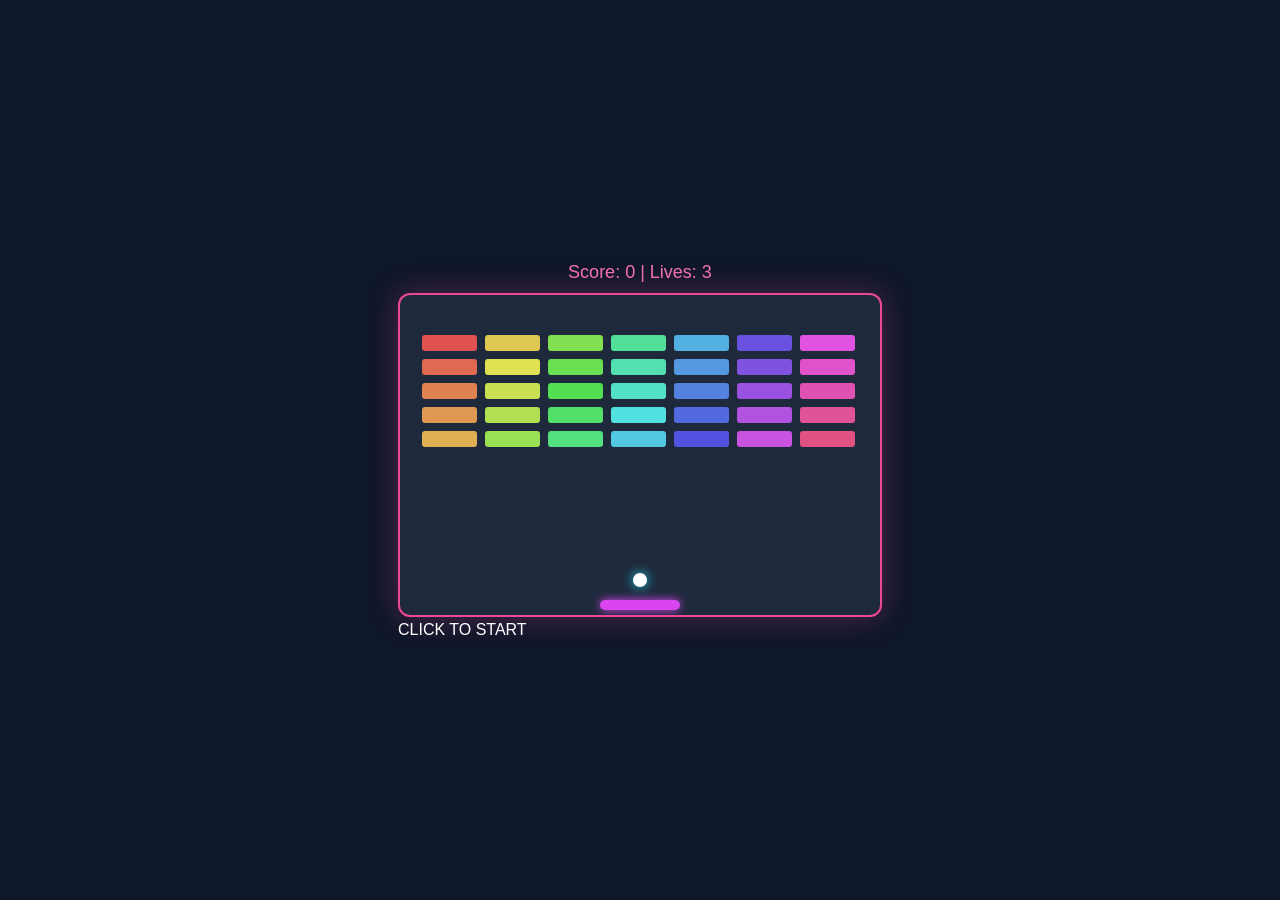
<file: games/breakout.html>
<!DOCTYPE html>
<html lang="zh-CN">
<head>
    <meta charset="UTF-8">
    <title>Neon Breakout</title>
    <style>
        body { margin: 0; overflow: hidden; background: #0f172a; color: white; font-family: sans-serif; display: flex; flex-direction: column; align-items: center; justify-content: center; height: 100vh; }
        canvas { background: #1e293b; border: 2px solid #ec4899; border-radius: 12px; box-shadow: 0 0 30px rgba(236, 72, 153, 0.3); }
        #info { margin-bottom: 10px; font-size: 18px; color: #f472b6; }
    </style>
</head>
<body>
    <div id="info" class="font-mono text-sm">Score: <span id="s-val" class="text-white">0</span> | Lives: <span id="l-val" class="text-white">3</span></div>
    <div class="relative">
        <canvas id="gameCanvas" width="480" height="320"></canvas>
        <div id="msg-overlay" class="absolute inset-0 flex items-center justify-center bg-black/40 rounded-xl cursor-pointer transition-opacity duration-300">
            <span class="text-xl font-bold tracking-widest text-pink-400 animate-pulse">CLICK TO START</span>
        </div>
    </div>

    <script>
        const canvas = document.getElementById("gameCanvas");
        const ctx = canvas.getContext("2d");
        const msgOverlay = document.getElementById("msg-overlay");
        const sVal = document.getElementById("s-val");
        const lVal = document.getElementById("l-val");

        let ballRadius = 7;
        let x, y, dx, dy;
        let paddleHeight = 10;
        let paddleWidth = 80;
        let paddleX;
        
        const brickRowCount = 5;
        const brickColumnCount = 7;
        const brickWidth = 55;
        const brickHeight = 16;
        const brickPadding = 8;
        const brickOffsetTop = 40;
        const brickOffsetLeft = 22;
        
        let score = 0;
        let lives = 3;
        let isRunning = false;
        let bricks = [];

        function initBricks() {
            bricks = [];
            for (let c = 0; c < brickColumnCount; c++) {
                bricks[c] = [];
                for (let r = 0; r < brickRowCount; r++) {
                    bricks[c][r] = { x: 0, y: 0, status: 1, color: `hsl(${c * 50 + r * 10}, 70%, 60%)` };
                }
            }
        }

        function resetBall() {
            x = canvas.width / 2;
            y = canvas.height - 35;
            // 降低初始速度
            dx = 2.5;
            dy = -2.5;
            paddleX = (canvas.width - paddleWidth) / 2;
        }

        document.addEventListener("mousemove", mouseMoveHandler, false);
        msgOverlay.addEventListener("click", start);
        
        document.addEventListener("touchmove", (e) => {
            if(!isRunning) return;
            e.preventDefault();
            const rect = canvas.getBoundingClientRect();
            const relativeX = e.touches[0].clientX - rect.left;
            if (relativeX > 0 && relativeX < canvas.width) {
                paddleX = relativeX - paddleWidth / 2;
            }
        }, {passive: false});

        function mouseMoveHandler(e) {
            const rect = canvas.getBoundingClientRect();
            const relativeX = e.clientX - rect.left;
            if (relativeX > 0 && relativeX < canvas.width) {
                paddleX = relativeX - paddleWidth / 2;
            }
        }

        function collisionDetection() {
            for (let c = 0; c < brickColumnCount; c++) {
                for (let r = 0; r < brickRowCount; r++) {
                    const b = bricks[c][r];
                    if (b.status == 1) {
                        if (x + ballRadius > b.x && x - ballRadius < b.x + brickWidth && y + ballRadius > b.y && y - ballRadius < b.y + brickHeight) {
                            dy = -dy;
                            b.status = 0;
                            score++;
                            sVal.innerText = score;
                            // Add slight speed increase, cap it
                            dx *= 1.01; dy *= 1.01;
                            const maxSpeed = 4.5;
                            if (Math.abs(dx) > maxSpeed) dx = maxSpeed * Math.sign(dx);
                            if (Math.abs(dy) > maxSpeed) dy = maxSpeed * Math.sign(dy);
                            
                            if (score == brickRowCount * brickColumnCount) {
                                endGame(true);
                            }
                        }
                    }
                }
            }
        }

        function drawBall() {
            ctx.save();
            ctx.beginPath();
            ctx.arc(x, y, ballRadius, 0, Math.PI * 2);
            ctx.fillStyle = "#fff";
            ctx.shadowBlur = 12; ctx.shadowColor = "#22d3ee";
            ctx.fill();
            ctx.closePath();
            ctx.restore();
        }

        function drawPaddle() {
            ctx.save();
            ctx.beginPath();
            // Rounded paddle
            ctx.roundRect(paddleX, canvas.height - paddleHeight - 5, paddleWidth, paddleHeight, 5);
            ctx.fillStyle = "#d946ef";
            ctx.shadowBlur = 10; ctx.shadowColor = "#d946ef";
            ctx.fill();
            ctx.closePath();
            ctx.restore();
        }

        function drawBricks() {
            for (let c = 0; c < brickColumnCount; c++) {
                for (let r = 0; r < brickRowCount; r++) {
                    if (bricks[c][r].status == 1) {
                        const brickX = (c * (brickWidth + brickPadding)) + brickOffsetLeft;
                        const brickY = (r * (brickHeight + brickPadding)) + brickOffsetTop;
                        bricks[c][r].x = brickX;
                        bricks[c][r].y = brickY;
                        ctx.save();
                        ctx.beginPath();
                        ctx.roundRect(brickX, brickY, brickWidth, brickHeight, 3);
                        ctx.fillStyle = bricks[c][r].color;
                        ctx.fill();
                        ctx.closePath();
                        ctx.restore();
                    }
                }
            }
        }

        function draw() {
            if(!isRunning) return;
            ctx.clearRect(0, 0, canvas.width, canvas.height);
            
            // Subtle grid
            ctx.strokeStyle = "rgba(255,255,255,0.03)";
            ctx.lineWidth = 1;
            for(let i=0; i<canvas.width; i+=40) { ctx.beginPath(); ctx.moveTo(i,0); ctx.lineTo(i,canvas.height); ctx.stroke(); }
            for(let i=0; i<canvas.height; i+=40) { ctx.beginPath(); ctx.moveTo(0,i); ctx.lineTo(canvas.width,i); ctx.stroke(); }

            drawBricks();
            drawBall();
            drawPaddle();
            collisionDetection();

            // Wall Bounce
            if (x + dx > canvas.width - ballRadius || x + dx < ballRadius) { dx = -dx; }
            if (y + dy < ballRadius) { dy = -dy; }
            else if (y + dy > canvas.height - ballRadius - 5) {
                if (x > paddleX && x < paddleX + paddleWidth) {
                    dy = -dy;
                    // Physics based on where it hits the paddle
                    let deltaX = x - (paddleX + paddleWidth / 2);
                    dx = deltaX * 0.15;
                } else if (y + dy > canvas.height - ballRadius) {
                    lives--;
                    lVal.innerText = lives;
                    if (!lives) {
                        endGame(false);
                    } else {
                        resetBall();
                    }
                }
            }

            x += dx;
            y += dy;
            requestAnimationFrame(draw);
        }

        function start() {
            score = 0; lives = 3;
            sVal.innerText = 0; lVal.innerText = 3;
            initBricks();
            resetBall();
            isRunning = true;
            msgOverlay.style.opacity = "0";
            setTimeout(() => msgOverlay.style.display = "none", 300);
            draw();
        }

        function endGame(win) {
            isRunning = false;
            msgOverlay.style.display = "flex";
            setTimeout(() => msgOverlay.style.opacity = "1", 10);
            msgOverlay.innerHTML = `<div class="text-center"><p class="text-2xl font-bold ${win ? 'text-green-400' : 'text-red-500'}">${win ? 'VICTORY!' : 'GAME OVER'}</p><p class="text-slate-400 text-sm mt-2">Score: ${score}</p><p class="text-pink-400 font-bold mt-4">CLICK TO RESTART</p></div>`;
        }
        
        initBricks();
        resetBall();
        // Initial render
        ctx.clearRect(0, 0, canvas.width, canvas.height);
        drawBricks(); drawPaddle(); drawBall();
    </script>
</body>
</html>
</file>
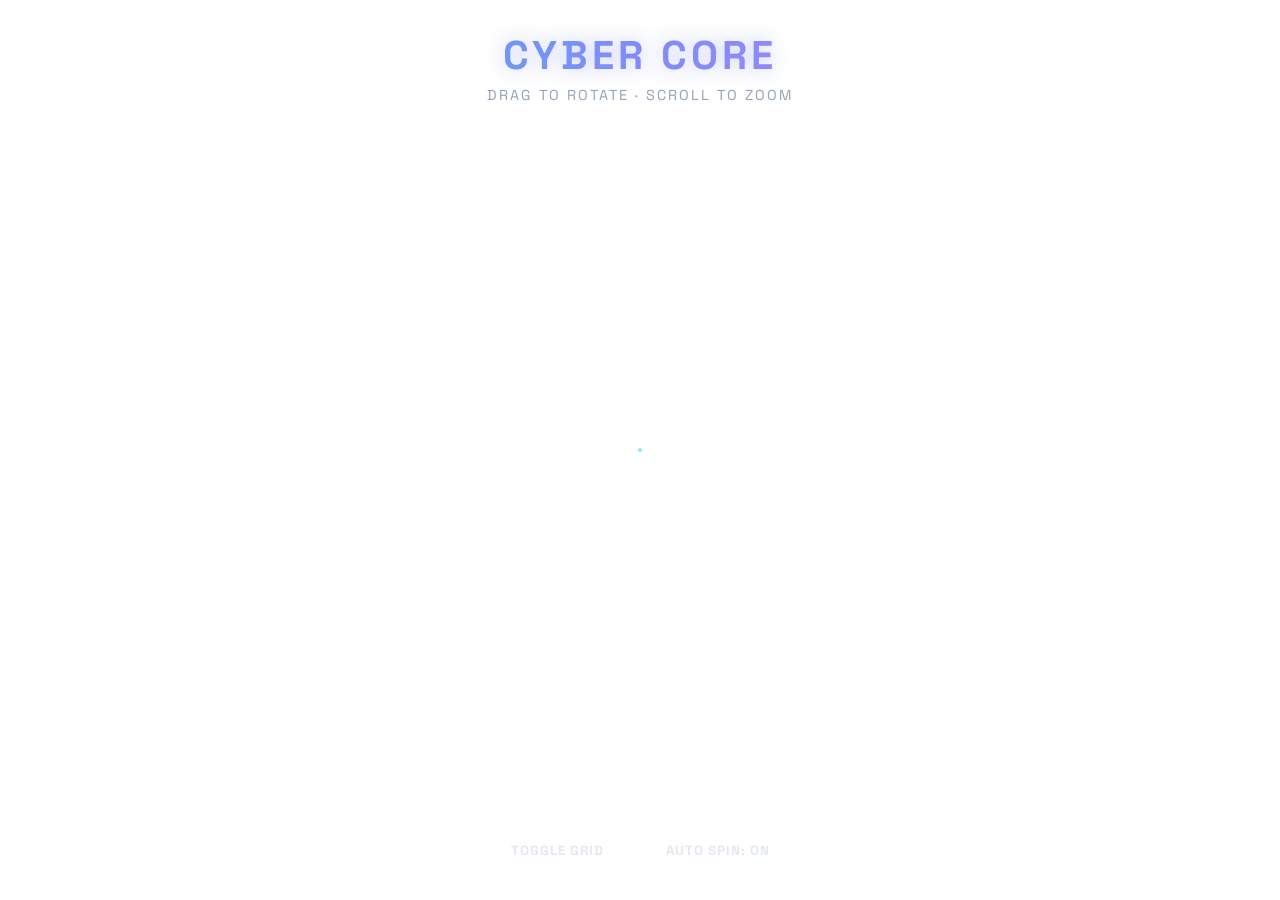
<file: games/cube3d.html>
<!DOCTYPE html>
<html lang="zh-CN">
<head>
    <meta charset="UTF-8">
    <title>3D Cyber Cube</title>
    <style>
        @import url('https://fonts.googleapis.com/css2?family=Space+Grotesk:wght@400;700&display=swap');
        
        body { 
            margin: 0; 
            overflow: hidden; 
            background: radial-gradient(circle at center, #1e293b 0%, #0f172a 100%); 
            font-family: 'Space Grotesk', sans-serif;
            user-select: none;
        }
        canvas { display: block; }
        
        #ui-layer {
            position: absolute;
            inset: 0;
            pointer-events: none;
            display: flex;
            flex-direction: column;
            justify-content: space-between;
            padding: 30px;
        }

        .header {
            text-align: center;
        }
        
        .title {
            color: transparent;
            background-clip: text;
            -webkit-background-clip: text;
            background-image: linear-gradient(90deg, #38bdf8, #818cf8, #c084fc);
            font-size: 2.5rem;
            font-weight: 700;
            margin: 0;
            letter-spacing: 4px;
            text-transform: uppercase;
            filter: drop-shadow(0 0 10px rgba(129, 140, 248, 0.5));
        }

        .subtitle {
            color: #94a3b8;
            font-size: 0.9rem;
            margin-top: 5px;
            letter-spacing: 2px;
        }

        .controls {
            display: flex;
            justify-content: center;
            gap: 20px;
            pointer-events: auto;
        }

        .btn {
            background: rgba(255, 255, 255, 0.05);
            border: 1px solid rgba(255, 255, 255, 0.1);
            color: #e2e8f0;
            padding: 10px 20px;
            border-radius: 8px;
            cursor: pointer;
            backdrop-filter: blur(10px);
            transition: all 0.3s ease;
            font-family: inherit;
            font-weight: 700;
            letter-spacing: 1px;
            text-transform: uppercase;
        }

        .btn:hover {
            background: rgba(129, 140, 248, 0.2);
            border-color: #818cf8;
            color: #fff;
            box-shadow: 0 0 15px rgba(129, 140, 248, 0.4);
            transform: translateY(-2px);
        }

        .footer-text {
            position: absolute;
            bottom: 20px;
            right: 30px;
            color: rgba(255,255,255,0.2);
            font-size: 0.8rem;
            letter-spacing: 1px;
        }
        
        #crosshair {
            position: absolute;
            top: 50%; left: 50%;
            transform: translate(-50%, -50%);
            width: 40px; height: 40px;
            border: 1px solid rgba(255,255,255,0.1);
            border-radius: 50%;
            pointer-events: none;
        }
        #crosshair::after {
            content: '';
            position: absolute;
            top: 50%; left: 50%;
            transform: translate(-50%, -50%);
            width: 4px; height: 4px;
            background: rgba(56, 189, 248, 0.5);
            border-radius: 50%;
        }
    </style>
</head>
<body>
    <div id="ui-layer">
        <div class="header">
            <h1 class="title">Cyber Core</h1>
            <div class="subtitle">DRAG TO ROTATE · SCROLL TO ZOOM</div>
        </div>
        
        <div class="controls">
            <button class="btn" id="btn-wireframe">Toggle Grid</button>
            <button class="btn" id="btn-auto">Auto Spin: ON</button>
        </div>
        
        <div class="footer-text">v2.0 // NEON ENGINE</div>
    </div>
    
    <div id="crosshair"></div>

    <script type="module">
        import * as THREE from 'https://cdn.skypack.dev/three@0.136.0';
        import { OrbitControls } from 'https://cdn.skypack.dev/three@0.136.0/examples/jsm/controls/OrbitControls.js';

        // 1. 场景与相机
        const scene = new THREE.Scene();
        scene.fog = new THREE.FogExp2(0x0f172a, 0.04);
        
        const camera = new THREE.PerspectiveCamera(60, window.innerWidth / window.innerHeight, 0.1, 1000);
        camera.position.set(4, 3, 6);

        // 2. 渲染器
        const renderer = new THREE.WebGLRenderer({ antialias: true, alpha: true });
        renderer.setSize(window.innerWidth, window.innerHeight);
        renderer.setPixelRatio(Math.min(window.devicePixelRatio, 2));
        document.body.appendChild(renderer.domElement);

        // 3. 控制器
        const controls = new OrbitControls(camera, renderer.domElement);
        controls.enableDamping = true;
        controls.dampingFactor = 0.05;
        controls.minDistance = 3;
        controls.maxDistance = 15;

        // 4. 创建复杂的复合网格体
        const coreGroup = new THREE.Group();
        scene.add(coreGroup);

        // 中心核心
        const geoCore = new THREE.IcosahedronGeometry(1.5, 1);
        const matCore = new THREE.MeshPhongMaterial({ 
            color: 0x38bdf8, 
            emissive: 0x0ea5e9,
            emissiveIntensity: 0.2,
            wireframe: false,
            flatShading: true
        });
        const coreMesh = new THREE.Mesh(geoCore, matCore);
        coreGroup.add(coreMesh);

        // 外部框架
        const geoOuter = new THREE.IcosahedronGeometry(2.2, 1);
        const edges = new THREE.EdgesGeometry(geoOuter);
        const matOuter = new THREE.LineBasicMaterial({ 
            color: 0xc084fc, 
            linewidth: 2,
            transparent: true,
            opacity: 0.6
        });
        const outerWireframe = new THREE.LineSegments(edges, matOuter);
        coreGroup.add(outerWireframe);

        // 粒子环绕
        const particlesGeo = new THREE.BufferGeometry();
        const particlesCount = 500;
        const posArray = new Float32Array(particlesCount * 3);
        for(let i=0; i < particlesCount * 3; i++) {
            posArray[i] = (Math.random() - 0.5) * 12;
        }
        particlesGeo.setAttribute('position', new THREE.BufferAttribute(posArray, 3));
        const particlesMat = new THREE.PointsMaterial({
            size: 0.05,
            color: 0x818cf8,
            transparent: true,
            opacity: 0.8,
            blending: THREE.AdditiveBlending
        });
        const particles = new THREE.Points(particlesGeo, particlesMat);
        scene.add(particles);

        // 5. 灯光
        const ambientLight = new THREE.AmbientLight(0xffffff, 0.2);
        scene.add(ambientLight);

        const pointLight1 = new THREE.PointLight(0xc084fc, 2, 20);
        pointLight1.position.set(5, 5, 5);
        scene.add(pointLight1);

        const pointLight2 = new THREE.PointLight(0x38bdf8, 2, 20);
        pointLight2.position.set(-5, -5, -5);
        scene.add(pointLight2);

        // 6. UI 交互逻辑
        let isAutoSpin = true;
        let isWireframe = false;

        document.getElementById('btn-auto').addEventListener('click', (e) => {
            isAutoSpin = !isAutoSpin;
            e.target.innerText = `Auto Spin: ${isAutoSpin ? 'ON' : 'OFF'}`;
            e.target.style.borderColor = isAutoSpin ? '#818cf8' : 'rgba(255,255,255,0.1)';
        });

        document.getElementById('btn-wireframe').addEventListener('click', (e) => {
            isWireframe = !isWireframe;
            matCore.wireframe = isWireframe;
            e.target.style.background = isWireframe ? 'rgba(129, 140, 248, 0.2)' : 'rgba(255,255,255,0.05)';
        });

        // 7. 动画循环
        const clock = new THREE.Clock();

        function animate() {
            requestAnimationFrame(animate);
            const elapsedTime = clock.getElapsedTime();

            if(isAutoSpin) {
                coreGroup.rotation.y += 0.005;
                coreGroup.rotation.z += 0.002;
            }

            // 核心呼吸效果
            const scale = 1 + Math.sin(elapsedTime * 2) * 0.05;
            coreMesh.scale.set(scale, scale, scale);

            // 外部线框反向旋转
            outerWireframe.rotation.x -= 0.001;
            outerWireframe.rotation.y -= 0.003;

            // 粒子缓慢旋转
            particles.rotation.y = elapsedTime * 0.05;

            controls.update();
            renderer.render(scene, camera);
        }
        animate();

        // 窗口大小自适应
        window.addEventListener('resize', () => {
            camera.aspect = window.innerWidth / window.innerHeight;
            camera.updateProjectionMatrix();
            renderer.setSize(window.innerWidth, window.innerHeight);
        });
    </script>
</body>
</html>
</file>
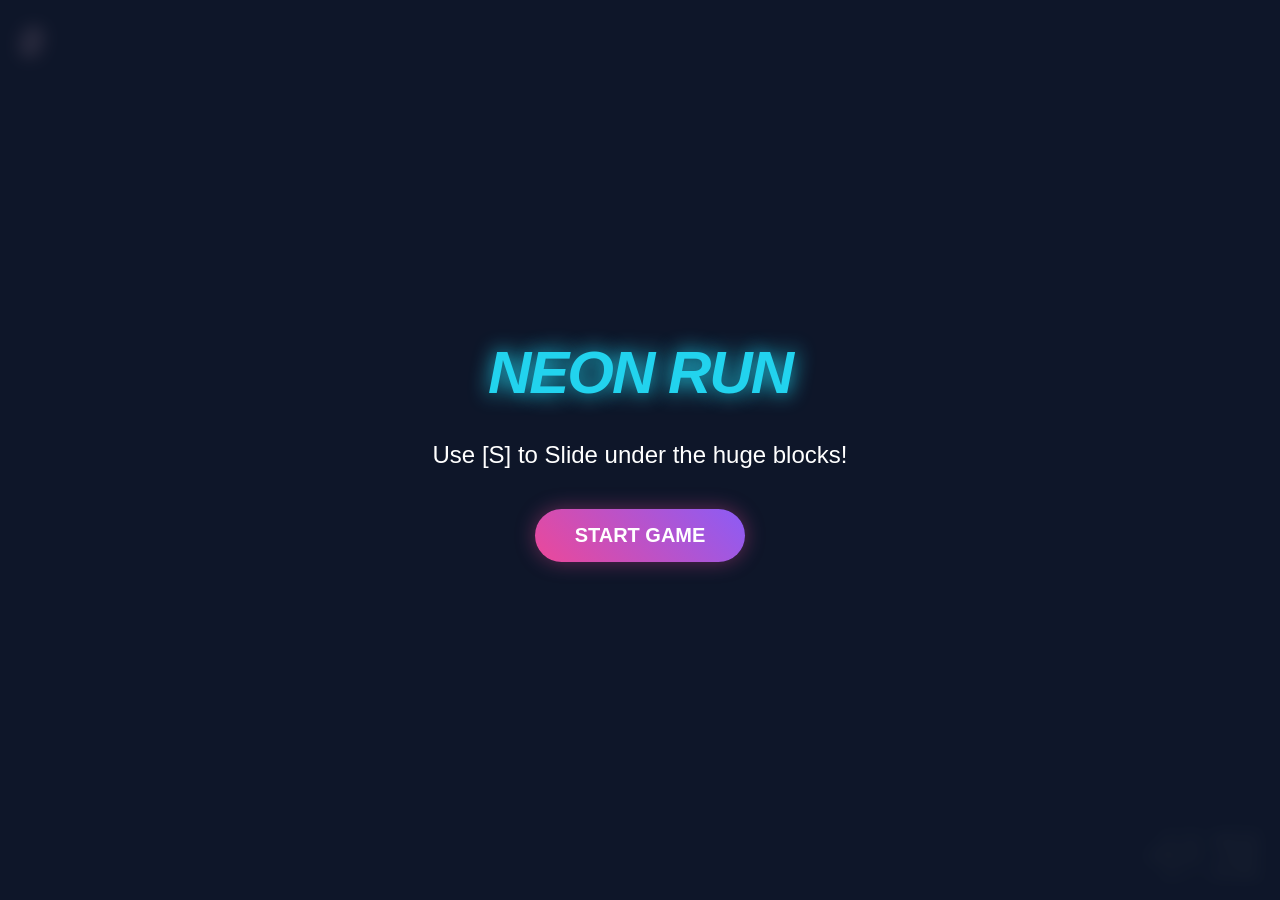
<file: games/parkour.html>
<!DOCTYPE html>
<html lang="en">
<head>
    <meta charset="UTF-8">
    <title>Neon Subway Surfer</title>
    <style>
        body { margin: 0; overflow: hidden; background: #0f172a; font-family: 'Segoe UI', sans-serif; user-select: none; }
        
        #ui-layer { position: absolute; top: 0; left: 0; width: 100%; height: 100%; pointer-events: none; }
        
        #score-board { 
            position: absolute; top: 20px; left: 20px;
            font-size: 40px; font-weight: 900; color: white; 
            text-shadow: 0 0 10px #ec4899, 2px 2px 0px #000; font-style: italic;
        }
        
        #controls-hint {
            position: absolute; bottom: 20px; right: 20px;
            text-align: right; color: rgba(255,255,255,0.5); font-size: 14px; font-weight: bold;
            text-transform: uppercase; letter-spacing: 1px;
            text-shadow: 1px 1px 2px black;
        }

        #game-overlay {
            position: absolute; top: 0; left: 0; width: 100%; height: 100%;
            background: rgba(15, 23, 42, 0.85); backdrop-filter: blur(8px);
            display: flex; flex-direction: column; align-items: center; justify-content: center;
            pointer-events: auto; z-index: 20; transition: opacity 0.3s;
        }
        
        h1 { 
            color: #22d3ee; margin: 0 0 10px 0; font-size: 60px; text-transform: uppercase; 
            text-shadow: 0 0 20px #22d3ee; font-style: italic; letter-spacing: -2px;
        }
        
        p { color: white; font-size: 24px; margin-bottom: 40px; }
        
        .btn {
            background: linear-gradient(45deg, #ec4899, #8b5cf6); border: none; padding: 15px 40px;
            color: white; font-size: 20px; font-weight: bold; border-radius: 50px; cursor: pointer;
            transition: all 0.2s; box-shadow: 0 0 20px rgba(236, 72, 153, 0.4); text-transform: uppercase;
        }
        .btn:hover { transform: scale(1.1); filter: brightness(1.2); }
        
        .speed-line {
            position: absolute; background: rgba(255,255,255,0.05); width: 2px; height: 100px;
            animation: rain 0.5s linear infinite; z-index: -1;
        }
        @keyframes rain { from { transform: translateY(-100vh); } to { transform: translateY(100vh); } }
    </style>
</head>
<body>
    <div id="ui-layer">
        <div id="score-board">0</div>
        <div id="controls-hint">
            A / D : Move<br>
            SPACE : Jump<br>
            S / ↓ : Slide
        </div>
    </div>

    <div id="game-overlay">
        <h1 id="title-text">NEON RUN</h1>
        <p id="status-text">Use [S] to Slide under the huge blocks!</p>
        <button class="btn" id="action-btn">START GAME</button>
    </div>

    <script type="module">
        import * as THREE from 'https://cdn.skypack.dev/three@0.136.0';

        // --- 核心参数 ---
        const CONFIG = {
            initSpeed: 0.15,     
            maxSpeed: 0.8,
            speedInc: 0.0001,
            laneWidth: 2.2,
            // 滞空物理
            jumpForce: 0.18,     
            gravity: 0.008,      
            slideTime: 800      
        };

        // --- 1. 场景 ---
        const scene = new THREE.Scene();
        scene.background = new THREE.Color(0x0f172a);
        scene.fog = new THREE.FogExp2(0x0f172a, 0.02);

        const camera = new THREE.PerspectiveCamera(60, window.innerWidth / window.innerHeight, 0.1, 1000);
        camera.position.set(0, 4, 8);
        camera.lookAt(0, 0.5, 0);

        const renderer = new THREE.WebGLRenderer({ antialias: true });
        renderer.setSize(window.innerWidth, window.innerHeight);
        renderer.shadowMap.enabled = true;
        document.body.appendChild(renderer.domElement);

        // 灯光
        scene.add(new THREE.AmbientLight(0xffffff, 0.5)); 
        const dirLight = new THREE.DirectionalLight(0xffffff, 1.0);
        dirLight.position.set(10, 20, 10);
        dirLight.castShadow = true;
        scene.add(dirLight);

        // 点光源增加氛围
        const pointLight = new THREE.PointLight(0xec4899, 2, 20);
        pointLight.position.set(0, 2, 0);
        scene.add(pointLight);

        // --- 2. 材质 ---
        function createGridTexture() {
            const c = document.createElement('canvas'); c.width=512; c.height=512;
            const ctx = c.getContext('2d');
            ctx.fillStyle='#0f172a'; ctx.fillRect(0,0,512,512);
            
            // 绘制发光线条
            ctx.shadowBlur = 15;
            ctx.shadowColor = '#ec4899';
            ctx.strokeStyle='#ec4899'; ctx.lineWidth=6; ctx.strokeRect(0,0,512,512);
            
            ctx.shadowBlur = 10;
            ctx.shadowColor = '#22d3ee';
            ctx.strokeStyle='#22d3ee'; ctx.lineWidth=2;
            for(let i=64; i<512; i+=64){ctx.moveTo(i,0);ctx.lineTo(i,512);ctx.moveTo(0,i);ctx.lineTo(512,i);}
            ctx.stroke();
            const t=new THREE.CanvasTexture(c); t.wrapS=t.wrapT=THREE.RepeatWrapping;
            return t;
        }
        
        function createHazardTexture() {
            const c=document.createElement('canvas'); c.width=128; c.height=128;
            const ctx=c.getContext('2d');
            ctx.fillStyle='#1e293b'; ctx.fillRect(0,0,128,128);
            
            ctx.strokeStyle='#f43f5e'; ctx.lineWidth=8;
            ctx.strokeRect(4,4,120,120);
            
            ctx.fillStyle='#f43f5e';
            ctx.font = "bold 40px Arial";
            ctx.fillText("DANGER", 10, 75);
            
            return new THREE.CanvasTexture(c);
        }

        // --- 3. 对象 ---
        const floorTex = createGridTexture(); 
        floorTex.repeat.set(10, 40); 
        const ground = new THREE.Mesh(new THREE.PlaneGeometry(40, 800), new THREE.MeshPhongMaterial({ map: floorTex }));
        ground.rotation.x = -Math.PI/2; 
        ground.position.z = -350; 
        ground.receiveShadow = true;
        scene.add(ground);

        // 玩家模型优化
        const playerGroup = new THREE.Group();
        const bodyMesh = new THREE.Mesh(new THREE.BoxGeometry(0.8, 0.8, 0.8), new THREE.MeshPhongMaterial({ color: 0x22d3ee, emissive: 0x22d3ee, emissiveIntensity: 0.5 }));
        bodyMesh.castShadow = true;
        playerGroup.add(bodyMesh);
        
        const eyeMat = new THREE.MeshBasicMaterial({color: 0xffffff});
        const eye1 = new THREE.Mesh(new THREE.BoxGeometry(0.2, 0.1, 0.1), eyeMat); eye1.position.set(-0.2, 0.2, -0.4); playerGroup.add(eye1);
        const eye2 = eye1.clone(); eye2.position.set(0.2, 0.2, -0.4); playerGroup.add(eye2);
        
        playerGroup.position.y = 0.4;
        scene.add(playerGroup);

        // 变量
        let lanes = [-CONFIG.laneWidth, 0, CONFIG.laneWidth];
        let currentLane = 1; 
        let playerSpeedZ = CONFIG.initSpeed;
        let score = 0;
        let isRunning = false;
        let isGameOver = false;
        
        // 动作
        let isJumping = false;
        let isSliding = false;
        let slideTimer = null;
        let verticalVelocity = 0;
        
        // 障碍物
        const obstacleMat = new THREE.MeshPhongMaterial({ map: createHazardTexture(), emissive: 0xf43f5e, emissiveIntensity: 0.2 });
        let obstacles = [];

        function spawnObstacle() {
            if (!isRunning || isGameOver) return;

            let spawnChance = 0.4 + (playerSpeedZ * 0.5); 
            const count = Math.random() > spawnChance ? 1 : 2;
            let availableLanes = [0, 1, 2].sort(() => Math.random() - 0.5);
            let spawnLanes = availableLanes.slice(0, count);

            spawnLanes.forEach(laneIdx => {
                const typeRnd = Math.random();
                const obsGroup = new THREE.Group();
                let hitBoxSize = new THREE.Vector3(1.6, 0.8, 0.5);
                let hitBoxY = 0.4;

                if (typeRnd < 0.4) {
                    // [矮墙 Low]
                    const mesh = new THREE.Mesh(new THREE.BoxGeometry(1.8, 0.8, 0.8), obstacleMat);
                    mesh.position.y = 0.4; mesh.castShadow = true;
                    obsGroup.add(mesh);
                    hitBoxY = 0.4;
                    hitBoxSize.set(1.8, 0.8, 0.8);
                } else if (typeRnd < 0.7) {
                    // [高墙 Tall] - 需要跳跃
                    const mesh = new THREE.Mesh(new THREE.BoxGeometry(1.8, 2.5, 0.8), obstacleMat);
                    mesh.position.y = 1.25; mesh.castShadow = true;
                    obsGroup.add(mesh);
                    hitBoxSize.set(1.8, 2.5, 0.8); hitBoxY = 1.25;
                } else {
                    // [悬浮障碍 Flying] - 需要下滑
                    const mesh = new THREE.Mesh(new THREE.BoxGeometry(2.0, 3.0, 0.8), obstacleMat);
                    mesh.position.y = 3.0; // 底部离地 1.5
                    mesh.castShadow = true;
                    obsGroup.add(mesh);
                    
                    hitBoxSize.set(2.0, 3.0, 0.8);
                    hitBoxY = 3.0;
                }

                obsGroup.position.set(lanes[laneIdx], 0, playerGroup.position.z - 120 - Math.random()*30);
                obsGroup.userData = { 
                    box: new THREE.Box3(), 
                    size: hitBoxSize, 
                    yOffset: hitBoxY 
                };
                scene.add(obsGroup);
                obstacles.push(obsGroup);
            });

            const nextSpawn = Math.max(500, 2000 / (playerSpeedZ * 15));
            setTimeout(spawnObstacle, nextSpawn);
        }

        // --- 4. 控制 ---
        function switchLane(dir) {
            if (dir === 'left' && currentLane > 0) currentLane--;
            if (dir === 'right' && currentLane < 2) currentLane++;
        }

        function jump() {
            if (!isJumping && !isSliding) {
                isJumping = true;
                verticalVelocity = CONFIG.jumpForce;
            }
        }

        function slide() {
            if (!isSliding && !isJumping) {
                isSliding = true;
                bodyMesh.material.color.setHex(0xfacc15);
                if(slideTimer) clearTimeout(slideTimer);
                slideTimer = setTimeout(() => {
                    isSliding = false;
                    bodyMesh.material.color.setHex(0x22d3ee);
                }, CONFIG.slideTime);
            } else if (isJumping) {
                verticalVelocity = -CONFIG.jumpForce * 1.5; 
            }
        }

        document.addEventListener('keydown', (e) => {
            if (isGameOver && e.code === 'Space') {
                startGame();
                return;
            }
            if (!isRunning) return;
            switch(e.key) {
                case 'a': case 'ArrowLeft': switchLane('left'); break;
                case 'd': case 'ArrowRight': switchLane('right'); break;
                case 'w': case 'ArrowUp': case ' ': jump(); break;
                case 's': case 'ArrowDown': slide(); break;
            }
        });

        // 简单的触摸支持
        let touchStartX = 0;
        let touchStartY = 0;
        document.addEventListener('touchstart', e => {
            touchStartX = e.touches[0].clientX;
            touchStartY = e.touches[0].clientY;
        });
        document.addEventListener('touchend', e => {
            if (!isRunning) return;
            const dx = e.changedTouches[0].clientX - touchStartX;
            const dy = e.changedTouches[0].clientY - touchStartY;
            if (Math.abs(dx) > Math.abs(dy)) {
                if (dx > 30) switchLane('right');
                else if (dx < -30) switchLane('left');
            } else {
                if (dy < -30) jump();
                else if (dy > 30) slide();
            }
        });

        // --- 5. 循环 ---
        const playerBox = new THREE.Box3();
        
        // 速度线动画
        const speedLines = [];
        for(let i=0; i<30; i++) {
            const d = document.createElement('div');
            d.className = 'speed-line';
            d.style.left = Math.random()*100+'%';
            d.style.animationDuration = (Math.random()*0.4+0.2)+'s';
            d.style.opacity = Math.random() * 0.3;
            document.body.appendChild(d);
            speedLines.push(d);
        }

        function update() {
            requestAnimationFrame(update);
            if (!isRunning || isGameOver) return;

            if(playerSpeedZ < CONFIG.maxSpeed) playerSpeedZ += CONFIG.speedInc;
            playerGroup.position.z -= playerSpeedZ;
            
            // 相机平滑跟随
            camera.position.z = playerGroup.position.z + 8;
            camera.position.x += (playerGroup.position.x - camera.position.x) * 0.05; 
            ground.position.z = playerGroup.position.z - 350;
            
            // 纹理滚动
            floorTex.offset.y += playerSpeedZ * 0.05;
            pointLight.position.z = playerGroup.position.z;

            const targetX = lanes[currentLane];
            playerGroup.position.x += (targetX - playerGroup.position.x) * 0.2;
            playerGroup.rotation.z = (playerGroup.position.x - targetX) * -0.2;

            // 跳跃
            if (isJumping) {
                playerGroup.position.y += verticalVelocity;
                verticalVelocity -= CONFIG.gravity;
                if (playerGroup.position.y <= 0.4) {
                    playerGroup.position.y = 0.4;
                    isJumping = false;
                    verticalVelocity = 0;
                    playerGroup.rotation.x = 0;
                } else {
                    playerGroup.rotation.x -= 0.15; // 空中翻滚
                }
            } else {
                playerGroup.position.y = 0.4;
                playerGroup.rotation.x = 0;
            }

            // 下滑
            if (isSliding) {
                playerGroup.scale.set(1.3, 0.4, 1.3); 
                if(!isJumping) playerGroup.position.y = 0.2; 
            } else {
                playerGroup.scale.set(1, 1, 1);
            }

            playerBox.setFromObject(playerGroup);
            playerBox.expandByScalar(-0.2); // 缩小碰撞体积，提高容错

            for (let i = obstacles.length - 1; i >= 0; i--) {
                let grp = obstacles[i];
                // 移除过后的障碍物
                if (grp.position.z > playerGroup.position.z + 10) {
                    scene.remove(grp);
                    obstacles.splice(i, 1);
                    score += 10;
                    document.getElementById('score-board').innerText = score;
                    continue;
                }

                // 动态更新碰撞盒
                const center = new THREE.Vector3(grp.position.x, grp.userData.yOffset, grp.position.z);
                grp.userData.box.setFromCenterAndSize(center, grp.userData.size);

                if (playerBox.intersectsBox(grp.userData.box)) {
                    gameOver();
                    return;
                }
            }

            renderer.render(scene, camera);
        }

        function startGame() {
            obstacles.forEach(o => scene.remove(o));
            obstacles = [];
            score = 0;
            playerSpeedZ = CONFIG.initSpeed;
            currentLane = 1;
            playerGroup.position.set(0, 0.4, 0);
            playerGroup.rotation.set(0, 0, 0);
            playerGroup.scale.set(1, 1, 1);
            bodyMesh.material.color.setHex(0x22d3ee);
            document.getElementById('score-board').innerText = 0;
            
            isRunning = true;
            isGameOver = false;
            
            document.getElementById('game-overlay').style.opacity = 0;
            setTimeout(() => {
                document.getElementById('game-overlay').style.display = 'none';
                spawnObstacle();
            }, 300);
        }

        function gameOver() {
            isGameOver = true;
            isRunning = false;
            document.getElementById('title-text').innerText = "CRASHED!";
            document.getElementById('status-text').innerText = "Final Score: " + score;
            document.getElementById('action-btn').innerText = "TRY AGAIN";
            document.getElementById('game-overlay').style.display = 'flex';
            setTimeout(() => document.getElementById('game-overlay').style.opacity = 1, 50);
        }

        document.getElementById('action-btn').addEventListener('click', startGame);
        update();

        window.addEventListener('resize', () => {
            camera.aspect = window.innerWidth / window.innerHeight;
            camera.updateProjectionMatrix();
            renderer.setSize(window.innerWidth, window.innerHeight);
        });
    </script>
</body>
</html>
</file>
